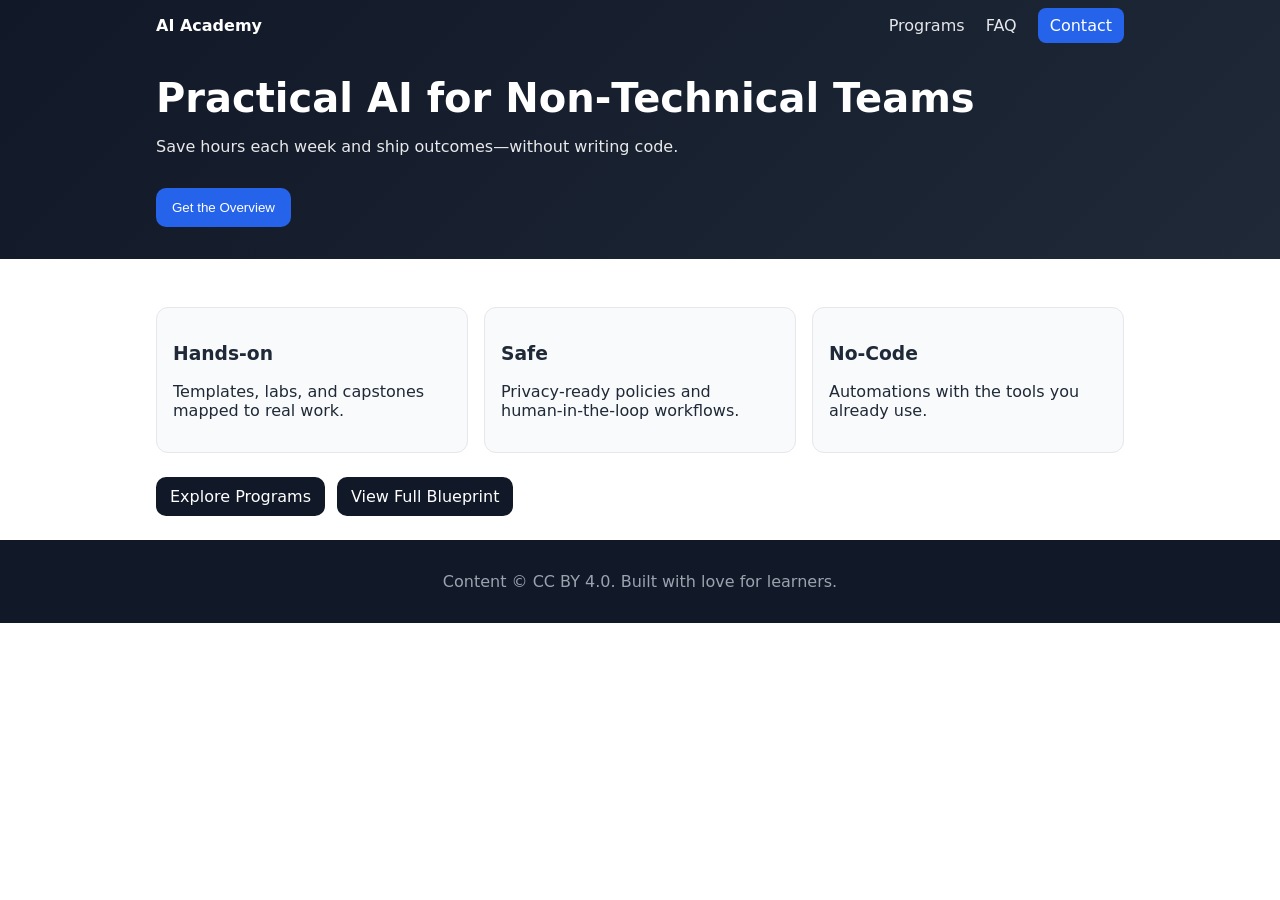
<file: ai-academy/website/index.html>
<!doctype html>
<html lang="en">
<head>
  <meta charset="utf-8" />
  <meta name="viewport" content="width=device-width, initial-scale=1" />
  <title>AI Academy (Non‑Technical)</title>
  <link rel="stylesheet" href="styles.css" />
</head>
<body>
  <header class="site-header">
    <nav class="nav">
      <a href="index.html" class="logo">AI Academy</a>
      <div class="nav-links">
        <a href="pages/programs.html">Programs</a>
        <a href="pages/faq.html">FAQ</a>
        <a href="pages/contact.html" class="cta">Contact</a>
      </div>
    </nav>
    <section class="hero">
      <h1>Practical AI for Non‑Technical Teams</h1>
      <p>Save hours each week and ship outcomes—without writing code.</p>
      <button id="ctaButton" class="btn-primary">Get the Overview</button>
    </section>
  </header>

  <main>
    <section class="features">
      <div>
        <h3>Hands‑on</h3>
        <p>Templates, labs, and capstones mapped to real work.</p>
      </div>
      <div>
        <h3>Safe</h3>
        <p>Privacy‑ready policies and human‑in‑the‑loop workflows.</p>
      </div>
      <div>
        <h3>No‑Code</h3>
        <p>Automations with the tools you already use.</p>
      </div>
    </section>

    <section class="cta-strip">
      <a class="btn-secondary" href="pages/programs.html">Explore Programs</a>
      <a class="btn-secondary" href="../README.md">View Full Blueprint</a>
    </section>
  </main>

  <footer class="site-footer">
    <p>Content © CC BY 4.0. Built with love for learners.</p>
  </footer>

  <script src="script.js"></script>
</body>
</html>
</file>
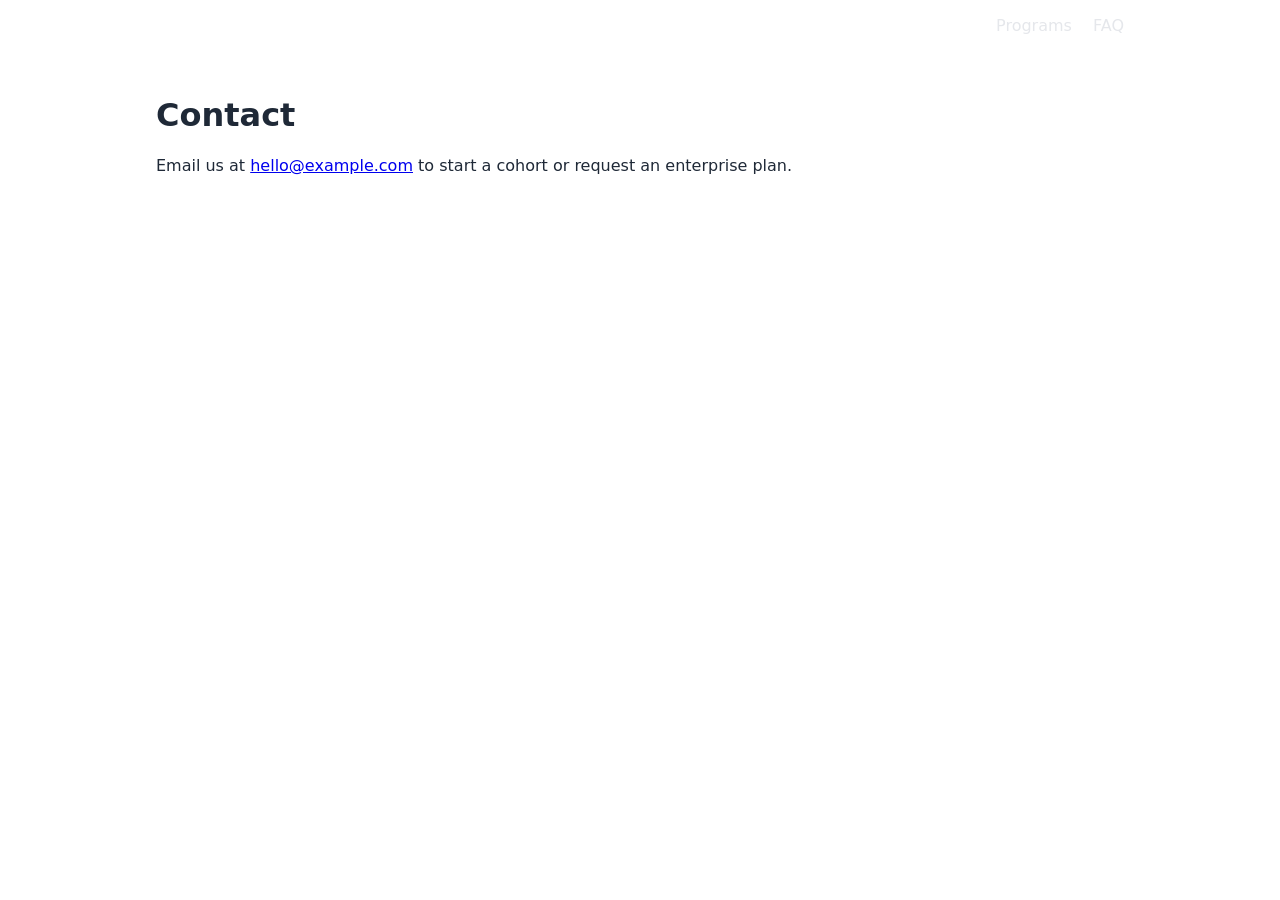
<file: ai-academy/website/pages/contact.html>
<!doctype html>
<html lang="en">
<head>
  <meta charset="utf-8" />
  <meta name="viewport" content="width=device-width, initial-scale=1" />
  <title>Contact • AI Academy</title>
  <link rel="stylesheet" href="../styles.css" />
</head>
<body>
  <nav class="nav">
    <a href="../index.html" class="logo">AI Academy</a>
    <div class="nav-links">
      <a href="programs.html">Programs</a>
      <a href="faq.html">FAQ</a>
    </div>
  </nav>
  <main>
    <h1>Contact</h1>
    <p>Email us at <a href="mailto:hello@example.com">hello@example.com</a> to start a cohort or request an enterprise plan.</p>
  </main>
</body>
</html>
</file>
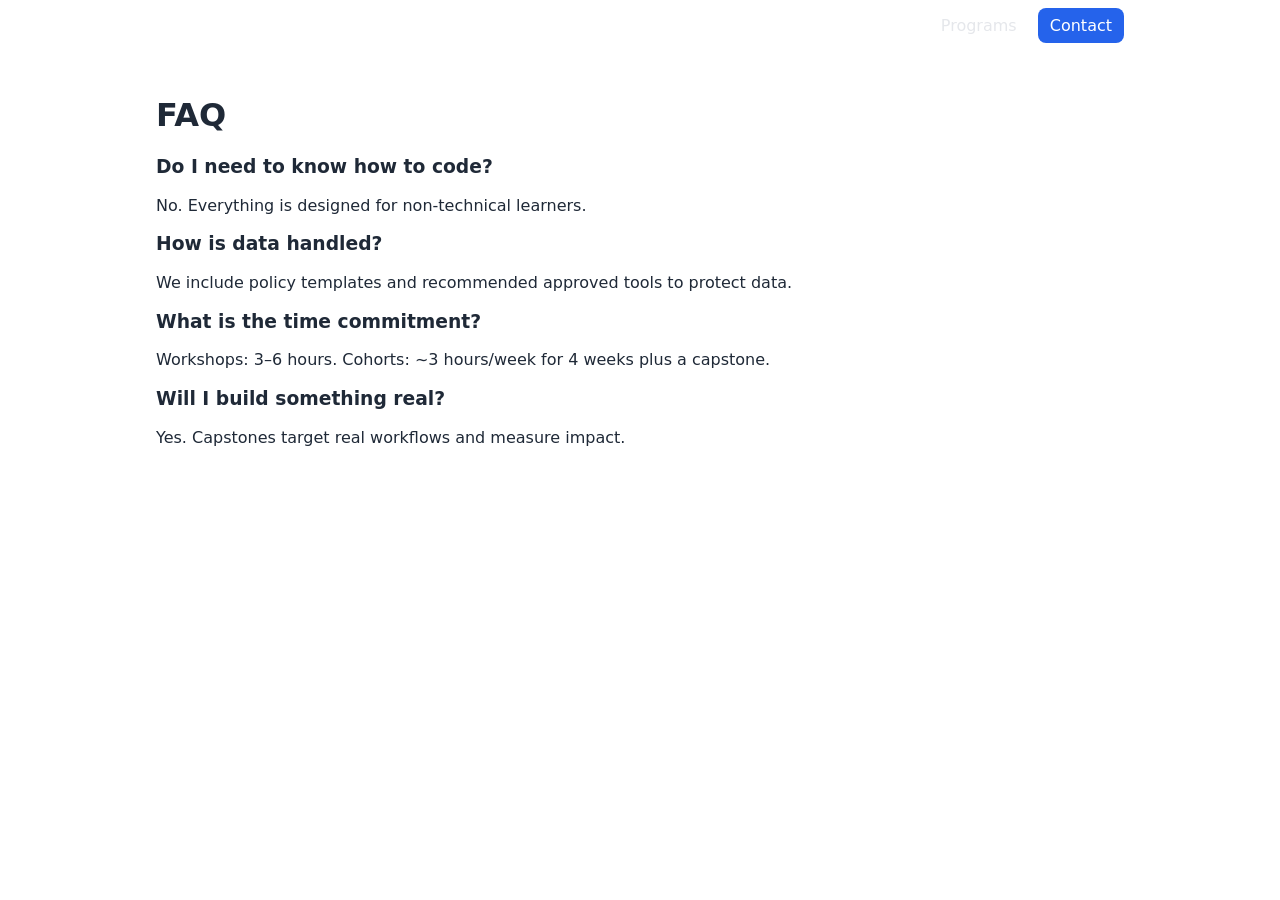
<file: ai-academy/website/pages/faq.html>
<!doctype html>
<html lang="en">
<head>
  <meta charset="utf-8" />
  <meta name="viewport" content="width=device-width, initial-scale=1" />
  <title>FAQ • AI Academy</title>
  <link rel="stylesheet" href="../styles.css" />
</head>
<body>
  <nav class="nav">
    <a href="../index.html" class="logo">AI Academy</a>
    <div class="nav-links">
      <a href="programs.html">Programs</a>
      <a href="contact.html" class="cta">Contact</a>
    </div>
  </nav>
  <main>
    <h1>FAQ</h1>
    <h3>Do I need to know how to code?</h3>
    <p>No. Everything is designed for non‑technical learners.</p>
    <h3>How is data handled?</h3>
    <p>We include policy templates and recommended approved tools to protect data.</p>
    <h3>What is the time commitment?</h3>
    <p>Workshops: 3–6 hours. Cohorts: ~3 hours/week for 4 weeks plus a capstone.</p>
    <h3>Will I build something real?</h3>
    <p>Yes. Capstones target real workflows and measure impact.</p>
  </main>
</body>
</html>
</file>
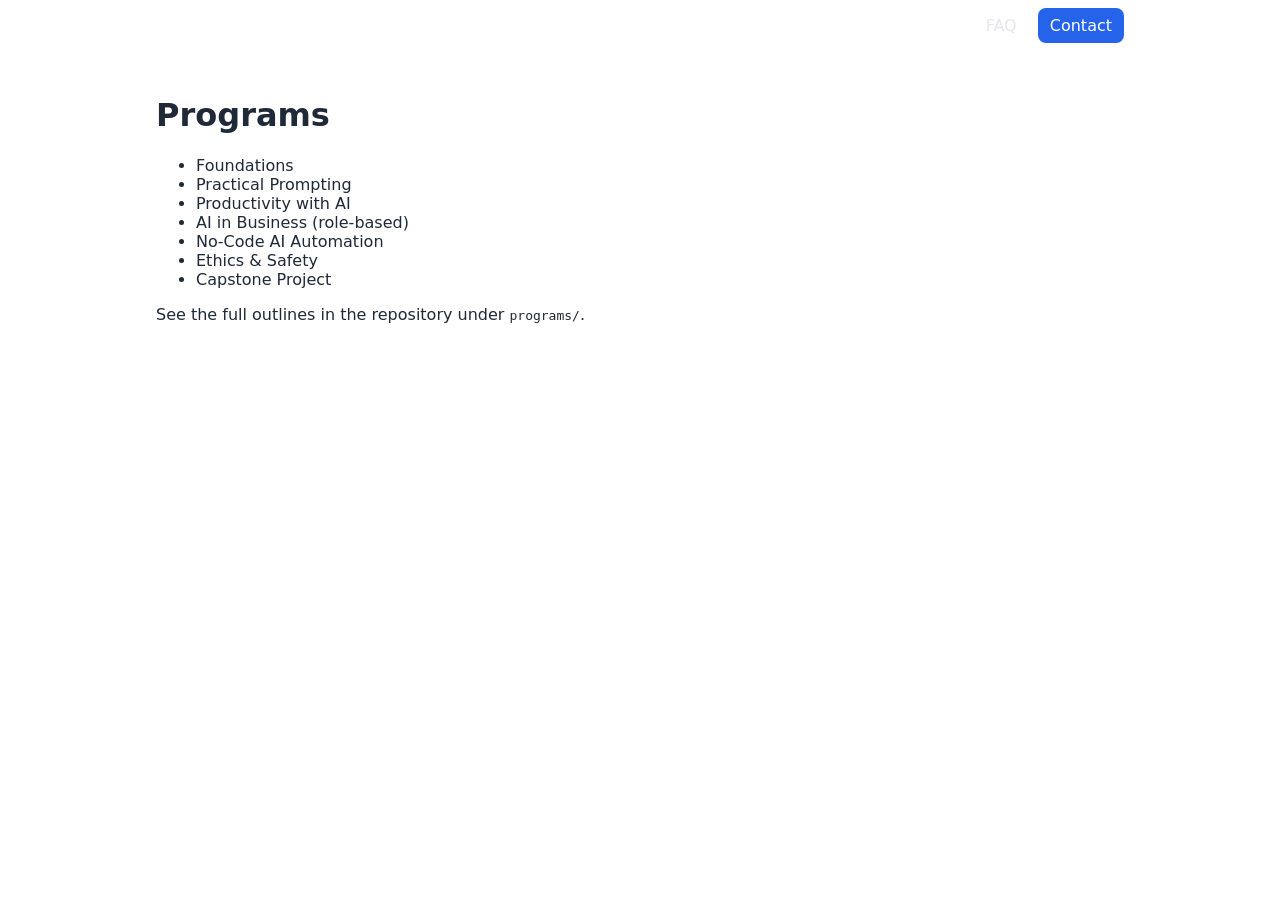
<file: ai-academy/website/pages/programs.html>
<!doctype html>
<html lang="en">
<head>
  <meta charset="utf-8" />
  <meta name="viewport" content="width=device-width, initial-scale=1" />
  <title>Programs • AI Academy</title>
  <link rel="stylesheet" href="../styles.css" />
</head>
<body>
  <nav class="nav">
    <a href="../index.html" class="logo">AI Academy</a>
    <div class="nav-links">
      <a href="faq.html">FAQ</a>
      <a href="contact.html" class="cta">Contact</a>
    </div>
  </nav>
  <main>
    <h1>Programs</h1>
    <ul>
      <li>Foundations</li>
      <li>Practical Prompting</li>
      <li>Productivity with AI</li>
      <li>AI in Business (role‑based)</li>
      <li>No‑Code AI Automation</li>
      <li>Ethics & Safety</li>
      <li>Capstone Project</li>
    </ul>
    <p>See the full outlines in the repository under <code>programs/</code>.</p>
  </main>
</body>
</html>
</file>
<file: ai-academy/website/styles.css>
* { box-sizing: border-box; }
body { margin: 0; font-family: system-ui, -apple-system, Segoe UI, Roboto, sans-serif; color: #1f2937; }
.site-header { background: linear-gradient(135deg,#111827,#1f2937); color: #fff; padding-bottom: 32px; }
.nav { max-width: 1000px; margin: 0 auto; display: flex; align-items: center; justify-content: space-between; padding: 16px; }
.nav a { color: #e5e7eb; text-decoration: none; margin-left: 16px; }
.nav a.logo { font-weight: 700; color: #fff; margin-left: 0; }
.nav a.cta { background: #2563eb; color: #fff; padding: 8px 12px; border-radius: 8px; }
.hero { max-width: 1000px; margin: 24px auto 0; padding: 0 16px; }
.hero h1 { font-size: 40px; margin: 0 0 8px; }
.hero p { opacity: .9; }
.btn-primary { background: #2563eb; color: #fff; padding: 12px 16px; border: 0; border-radius: 10px; margin-top: 16px; cursor: pointer; }
main { max-width: 1000px; margin: 0 auto; padding: 24px 16px; }
.features { display: grid; grid-template-columns: repeat(auto-fit,minmax(220px,1fr)); gap: 16px; margin: 24px 0; }
.features div { background: #f9fafb; border: 1px solid #e5e7eb; padding: 16px; border-radius: 12px; }
.cta-strip { display: flex; gap: 12px; }
.btn-secondary { background: #111827; color: #fff; padding: 10px 14px; border-radius: 10px; text-decoration: none; }
.site-footer { background: #111827; color: #9ca3af; text-align: center; padding: 16px; }
</file>
